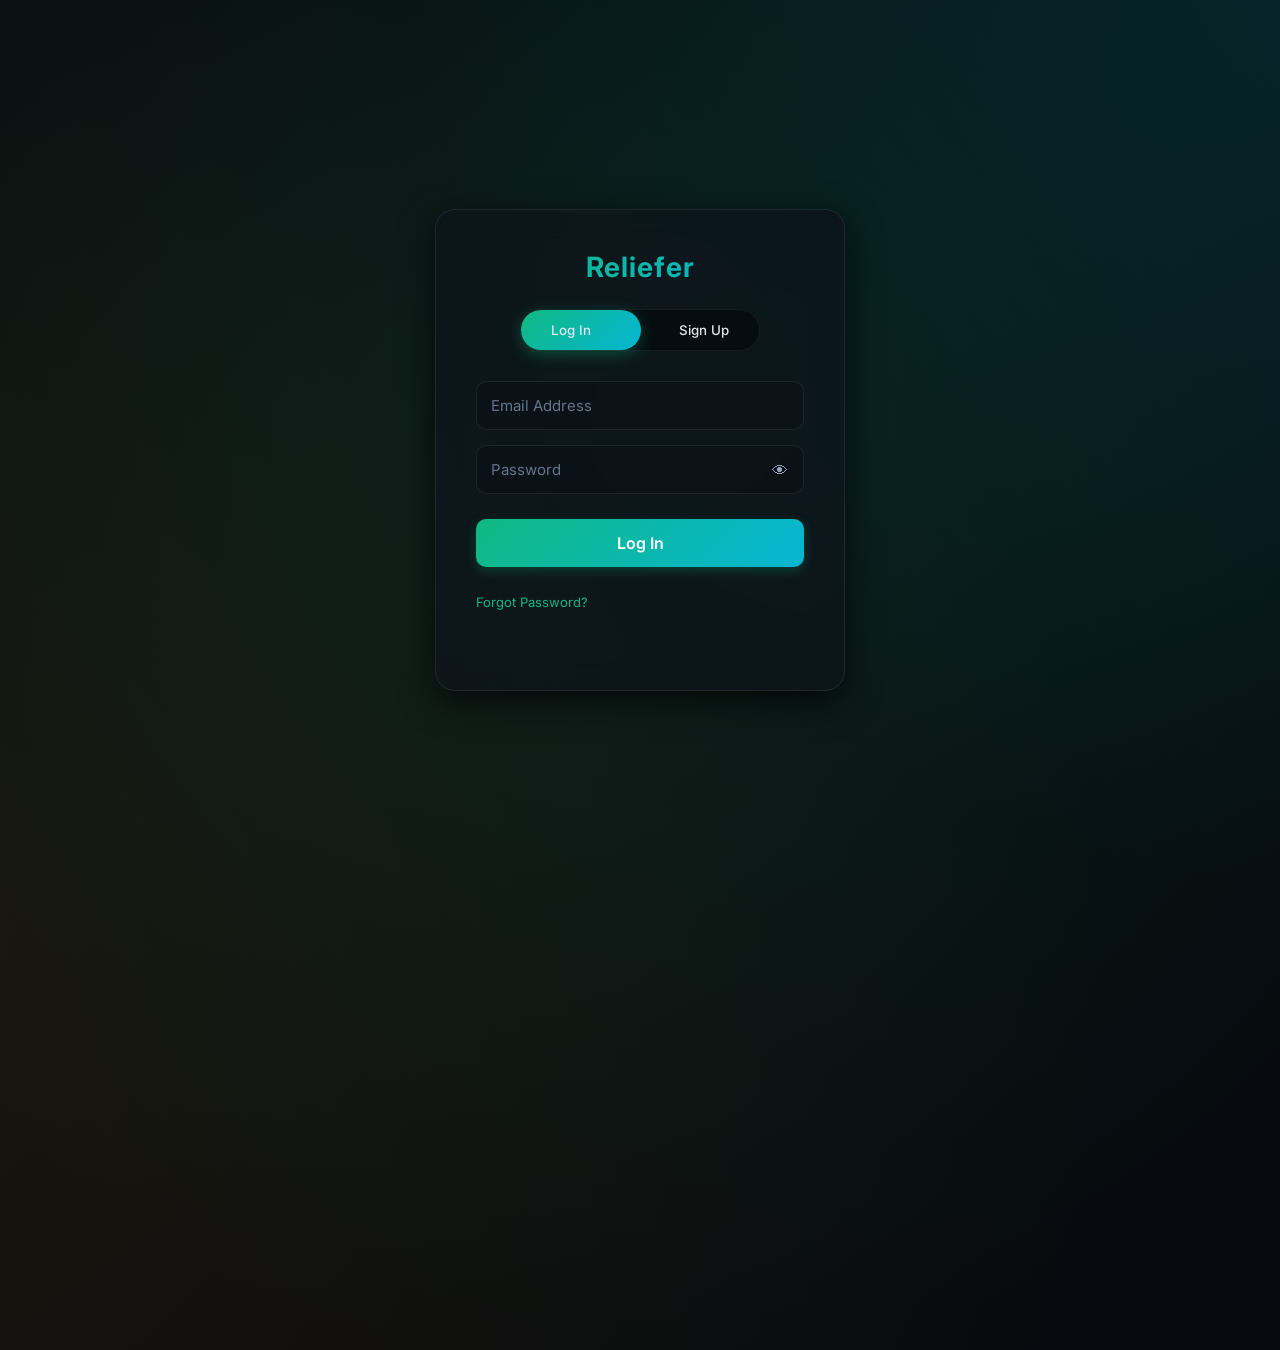
<file: Frontend/User_Signup/index.html>
<!DOCTYPE html>
<html lang="en">
<head>
    <meta charset="UTF-8">
    <meta name="viewport" content="width=device-width, initial-scale=1.0">
    <title>Reliefer - Authentication</title>
    <link rel="icon" type="image/svg+xml" href="./favicon.svg">
    <link rel="preconnect" href="https://fonts.googleapis.com">
    <link rel="preconnect" href="https://fonts.gstatic.com" crossorigin>
    <link href="https://fonts.googleapis.com/css2?family=Inter:wght@300;400;500;600;700;800&display=swap" rel="stylesheet">
    <link rel="stylesheet" href="./style.css">
</head>
<body>
    <div class="background-animation"></div>
    <div class="container">
        <div class="form-box">
            <h2 class="brand-title">Reliefer</h2>
            
            <div class="button-box">
                <div id="btn"></div>
                <button type="button" class="toggle-btn" onclick="showLogin()">Log In</button>
                <button type="button" class="toggle-btn" onclick="showSignup()">Sign Up</button>
            </div>

            <!-- Login Form -->
            <form id="login-form" class="input-group">
                <input type="email" id="login-email" class="input-field" placeholder="Email Address" required>
                <div class="password-field-wrapper">
                    <input type="password" id="login-password" class="input-field" placeholder="Password" required>
                    <button type="button" class="toggle-pwd-btn" onclick="togglePasswordVisibility('login-password', this)">👁</button>
                </div>
                <button type="submit" class="submit-btn">Log In</button>
                <a href="#" onclick="showForgotPasswordAlert(event)" class="forgot-link">Forgot Password?</a>
            </form>

            <!-- Signup Form (Hidden by default) -->
            <form id="signup-form" class="input-group" style="display: none;">
                <!-- Progress Indicator -->
                <div class="progress-bar">
                    <div class="progress-step active" id="progress-1">1</div>
                    <div class="progress-step" id="progress-2">2</div>
                    <div class="progress-step" id="progress-3">3</div>
                </div>

                <!-- Step 1: Name -->
                <div class="signup-step" id="step-1">
                    <h3>Basic Info</h3>
                    <input type="text" id="signup-name" class="input-field" placeholder="Full Name" required>
                    <button type="button" class="submit-btn step-btn" onclick="nextStep(1)">Continue</button>
                </div>
                
                <!-- Step 2: Details -->
                <div class="signup-step" id="step-2" style="display: none;">
                    <h3>Profile Details</h3>
                    <input type="number" id="signup-age" class="input-field" placeholder="Age" min="16" max="100" required>
                    <input type="text" id="signup-interest" class="input-field" placeholder="Primary Interest (e.g. AI, Trading)" required>
                    
                    <select id="signup-profession" class="input-field" onchange="toggleOtherProfession()" required>
                        <option value="" disabled selected>Select Profession</option>
                        <option value="Software Engineer">Software Engineer</option>
                        <option value="Data Scientist">Data Scientist</option>
                        <option value="Financial Analyst">Financial Analyst</option>
                        <option value="Product Manager">Product Manager</option>
                        <option value="UX/UI Designer">UX/UI Designer</option>
                        <option value="Other">Other</option>
                    </select>
                    <input type="text" id="signup-profession-other" class="input-field" placeholder="Specify Profession" style="display: none;">
                    
                    <div class="btn-group">
                        <button type="button" class="submit-btn step-btn back-btn" onclick="prevStep(2)">Back</button>
                        <button type="button" class="submit-btn step-btn" onclick="nextStep(2)">Continue</button>
                    </div>
                </div>

                <!-- Step 3: Security -->
                <div class="signup-step" id="step-3" style="display: none;">
                    <h3>Account Security</h3>
                    <input type="email" id="signup-email" class="input-field" placeholder="Email Address" required>
                    
                    <div class="password-field-wrapper">
                        <input type="password" id="signup-password" class="input-field" placeholder="Create Password" required oninput="evaluatePasswordStrength(this.value)">
                        <button type="button" class="toggle-pwd-btn" onclick="togglePasswordVisibility('signup-password', this)">👁</button>
                    </div>
                    <div class="strength-bar-container">
                        <div id="strength-bar" class="strength-bar"></div>
                    </div>
                    <span id="strength-text" class="strength-text"></span>

                    <div class="password-field-wrapper">
                        <input type="password" id="signup-confirm-password" class="input-field" placeholder="Confirm Password" required>
                        <button type="button" class="toggle-pwd-btn" onclick="togglePasswordVisibility('signup-confirm-password', this)">👁</button>
                    </div>
                    
                    <div class="btn-group">
                        <button type="button" class="submit-btn step-btn back-btn" onclick="prevStep(3)">Back</button>
                        <button type="submit" class="submit-btn">Complete Sign Up</button>
                    </div>
                </div>
            </form>

            <!-- Status Messages -->
            <div id="message-box" class="message"></div>
        </div>
    </div>

    <!-- Device independent relative path -->
    <script src="./script.js"></script> 
</body>
</html>
</file>
<file: Frontend/User_Signup/style.css>
* {
    margin: 0;
    padding: 0;
    box-sizing: border-box;
    font-family: 'Inter', 'Segoe UI', Tahoma, Geneva, Verdana, sans-serif;
}

body {
    background: #070a0e;
    color: #e2e8f0;
    display: flex;
    justify-content: center;
    align-items: center;
    height: 100vh;
    overflow: hidden;
    position: relative;
}

.background-animation {
    position: absolute;
    width: 200vw;
    height: 200vh;
    background: radial-gradient(circle at 50% 50%, rgba(16, 185, 129, 0.12), transparent 60%),
                radial-gradient(circle at 80% 20%, rgba(6, 182, 212, 0.15), transparent 40%),
                radial-gradient(circle at 20% 80%, rgba(245, 158, 11, 0.08), transparent 50%);
    z-index: 0;
    animation: drift 20s infinite alternate ease-in-out;
}

@keyframes drift {
    0% { transform: translate(0, 0); }
    100% { transform: translate(-5%, -5%); }
}

.container {
    width: 100%;
    max-width: 450px;
    padding: 20px;
    z-index: 1;
}

.form-box {
    background: rgba(13, 19, 28, 0.7);
    backdrop-filter: blur(16px);
    -webkit-backdrop-filter: blur(16px);
    padding: 40px;
    border-radius: 20px;
    box-shadow: 0 10px 35px rgba(0, 0, 0, 0.7);
    border: 1px solid rgba(255, 255, 255, 0.08);
    text-align: center;
    position: relative;
    overflow: hidden;
}

.brand-title {
    margin-bottom: 25px;
    font-size: 28px;
    font-weight: 700;
    background: linear-gradient(135deg, #10b981, #06b6d4);
    -webkit-background-clip: text;
    -webkit-text-fill-color: transparent;
    letter-spacing: 1px;
}

.button-box {
    width: 240px;
    margin: 0 auto 30px auto;
    position: relative;
    background: rgba(7, 10, 14, 0.8);
    border-radius: 30px;
    display: flex;
    justify-content: space-between;
    border: 1px solid rgba(255, 255, 255, 0.06);
}

.toggle-btn {
    padding: 12px 30px;
    cursor: pointer;
    background: transparent;
    border: 0;
    outline: none;
    position: relative;
    z-index: 1;
    color: #e2e8f0;
    font-weight: 500;
    transition: color 0.3s;
}

#btn {
    top: 0;
    left: 0;
    position: absolute;
    width: 120px;
    height: 100%;
    background: linear-gradient(135deg, #10b981, #06b6d4);
    border-radius: 30px;
    transition: left 0.4s cubic-bezier(0.68, -0.55, 0.265, 1.55);
    z-index: 0;
    box-shadow: 0 4px 15px rgba(16, 185, 129, 0.35);
}

.input-group {
    display: flex;
    flex-direction: column;
    gap: 15px;
    text-align: left;
    animation: fadeIn 0.4s ease-out;
}

@keyframes fadeIn {
    from { opacity: 0; transform: translateY(10px); }
    to { opacity: 1; transform: translateY(0); }
}

.input-field {
    width: 100%;
    padding: 14px;
    background: rgba(12, 17, 23, 0.6);
    border: 1px solid rgba(255, 255, 255, 0.08);
    border-radius: 10px;
    color: #f8fafc;
    outline: none;
    font-size: 15px;
    transition: all 0.3s;
}

.input-field:focus {
    border-color: #10b981;
    box-shadow: 0 0 0 2px rgba(16, 185, 129, 0.25);
    background: rgba(12, 17, 23, 0.9);
}

.input-field::placeholder {
    color: #64748b;
}

select.input-field option {
    background: #111827;
    color: #f8fafc;
}

.submit-btn {
    width: 100%;
    padding: 14px;
    cursor: pointer;
    display: block;
    background: linear-gradient(135deg, #10b981, #06b6d4);
    color: #fff;
    border: none;
    border-radius: 10px;
    font-size: 16px;
    font-weight: 600;
    margin-top: 10px;
    transition: transform 0.2s, box-shadow 0.2s;
    box-shadow: 0 4px 12px rgba(16, 185, 129, 0.25);
}

.submit-btn:hover {
    transform: translateY(-2px);
    box-shadow: 0 6px 18px rgba(16, 185, 129, 0.45);
}

.submit-btn:active {
    transform: translateY(0);
}

.btn-group {
    display: flex;
    gap: 10px;
    margin-top: 10px;
}

.btn-group .submit-btn {
    margin-top: 0;
    flex: 1;
}

.back-btn {
    background: rgba(255, 255, 255, 0.08);
    color: #e2e8f0;
    box-shadow: none;
}

.back-btn:hover {
    background: rgba(255, 255, 255, 0.15);
    box-shadow: none;
}

.signup-step h3 {
    margin-bottom: 15px;
    font-size: 18px;
    color: #cbd5e1;
    font-weight: 500;
}

.progress-bar {
    display: flex;
    justify-content: center;
    gap: 15px;
    margin-bottom: 25px;
}

.progress-step {
    width: 30px;
    height: 30px;
    border-radius: 50%;
    background: rgba(255, 255, 255, 0.08);
    display: flex;
    align-items: center;
    justify-content: center;
    font-size: 14px;
    color: #64748b;
    font-weight: bold;
    transition: all 0.3s;
}

.progress-step.active {
    background: #10b981;
    color: #fff;
    box-shadow: 0 0 12px rgba(16, 185, 129, 0.5);
}

.message {
    margin-top: 20px;
    font-size: 14px;
    font-weight: 500;
    min-height: 20px;
}

/* ─── Password Field Wrapper & Toggle ─── */
.password-field-wrapper {
    position: relative;
    width: 100%;
}

.password-field-wrapper .input-field {
    padding-right: 42px;
}

.toggle-pwd-btn {
    position: absolute;
    right: 12px;
    top: 50%;
    transform: translateY(-50%);
    background: none;
    border: none;
    color: #94a3b8;
    cursor: pointer;
    font-size: 16px;
    padding: 4px;
    transition: color 0.2s;
}

.toggle-pwd-btn:hover {
    color: #f1f5f9;
}

/* ─── Password Strength Meter ─── */
.strength-bar-container {
    height: 4px;
    width: 100%;
    background: rgba(255, 255, 255, 0.08);
    border-radius: 4px;
    margin: 6px 0 10px 0;
    overflow: hidden;
}

.strength-bar {
    height: 100%;
    width: 0%;
    transition: all 0.3s ease;
    border-radius: 4px;
}

.strength-bar.weak {
    width: 33%;
    background: #f87171;
}

.strength-bar.medium {
    width: 66%;
    background: #fbbf24;
}

.strength-bar.strong {
    width: 100%;
    background: #10b981;
}

.strength-text {
    font-size: 12px;
    font-weight: 500;
    display: block;
    margin-bottom: 10px;
    text-align: left;
}
.strength-text.weak { color: #f87171; }
.strength-text.medium { color: #fbbf24; }
.strength-text.strong { color: #10b981; }

/* ─── Forgot Password Link ─── */
.forgot-link {
    display: inline-block;
    margin-top: 12px;
    font-size: 13px;
    color: #10b981;
    text-decoration: none;
    transition: color 0.2s;
}

.forgot-link:hover {
    color: #06b6d4;
    text-decoration: underline;
}
</file>
